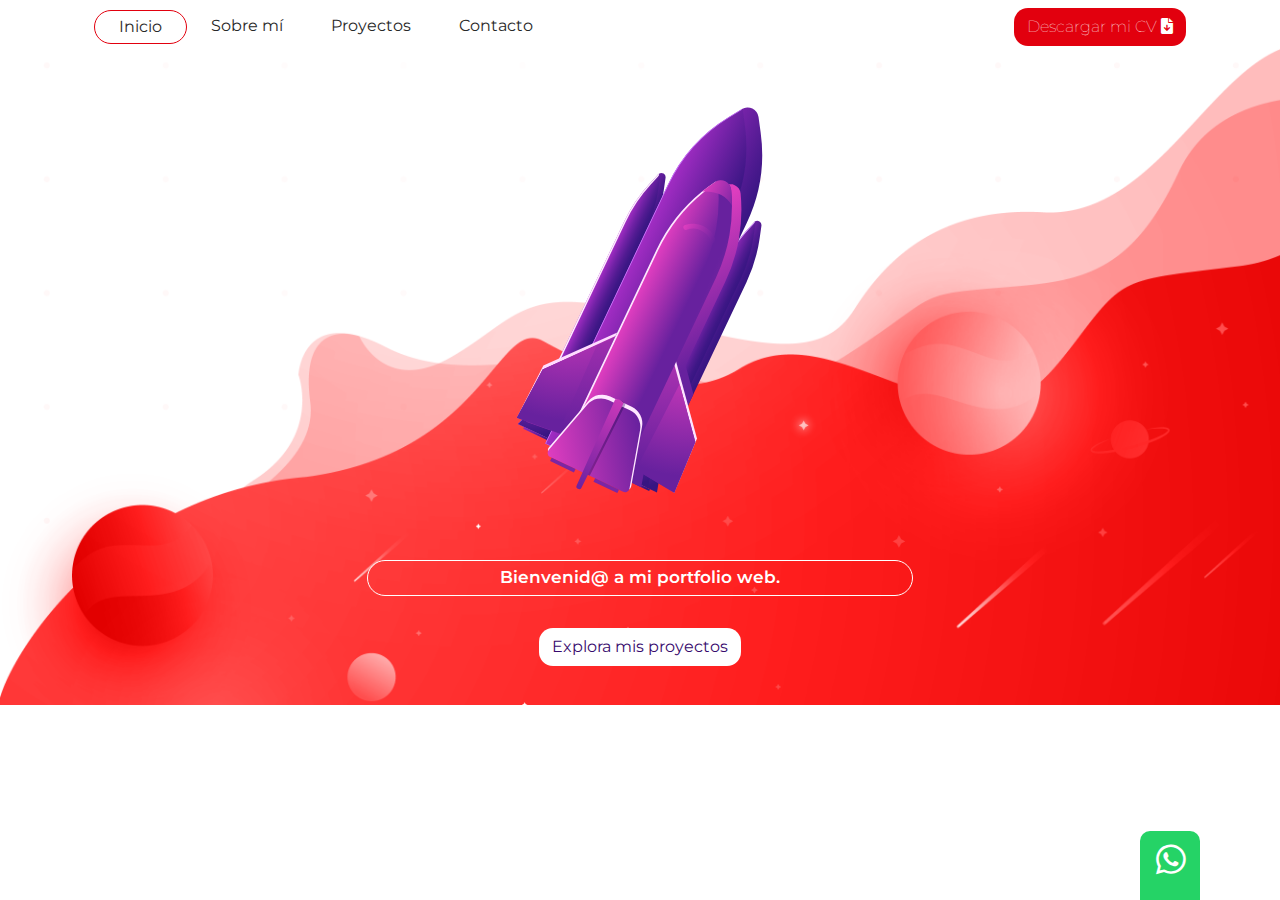
<file: index.html>
<!DOCTYPE html>
<html lang="es">

<head>
    <meta charset="UTF-8">
    <meta http-equiv="X-UA-Compatible" content="IE=edge">
    <meta name="viewport" content="width=device-width, initial-scale=1.0">
    <title>Inicio</title>
    <link rel="stylesheet" href="css/fontawesome/css/all.min.css">
    <link rel="stylesheet" href="css/fontawesome/css/fontawesome.min.css">
    <link rel="stylesheet" href="css/bootstrap/css/bootstrap.min.css">
    <script src="css/bootstrap/js/bootstrap.bundle.min.js"></script>
    <link rel="stylesheet" href="css/estilos.css">
</head>

<body id="inicio">
    <header class="container">
        <nav class="navbar navbar-expand-md mb-4">
            <div class="container-fluid">
                <button class="navbar-toggler" type="button" data-bs-toggle="collapse" data-bs-target="#navbarCollapse"
                    aria-controls="navbarCollapse" aria-expanded="false" aria-label="Toggle navigation">
                    <i class="fa-solid fa-bars"></i>
                    <span class="navbar-toggler-icon"></span>
                </button>
                <div class="collapse navbar-collapse" id="navbarCollapse">
                    <ul class="navbar-nav me-auto mb-2 mb-md-0">
                        <li class="nav-item">
                            <a class="nav-link px-4 py-1 active" aria-current="page" href="index.html">Inicio</a>
                        </li>
                        <li class="nav-item">
                            <a class="nav-link px-4 py-1" href="sobre-mi.html">Sobre mí</a>
                        </li>
                        <li class="nav-item">
                            <a class="nav-link px-4 py-1" href="proyectos.html">Proyectos</a>
                        </li>
                        <li class="nav-item">
                            <a class="nav-link px-4 py-1" href="contacto.html">Contacto</a>
                        </li>
                    </ul>
                    <div class="d-flex">
                        <a class="btn btn-rojo">Descargar mi CV <i class="fa-solid fa-file-arrow-down"></i></a>
                    </div>
                </div>
            </div>
        </nav>
    </header>
    <main class="container">
        <div class="row">
            <div class="col-12 mt-4 text-center div-cohete">
                <a href="proyectos.html"><img src="images/cohete.svg" class="cohete"></a>
            </div>
        </div>
        <div class="row">
            <div class="col-12 col-sm-6 my-4 mt-sm-5 text-center offset-sm-3 mb-3">
                <div class="input-home">
                    <p class="p-1">Bienvenid@ a mi portfolio web.</p>
                </div>
            </div>
        </div>
        <div class="row">
            <div class="col-12 text-center">
                <a href="proyectos.html" class="btn btn-blanco shadow-btn">Explora mis proyectos</a>
            </div>
        </div>
    </main>
    <footer class="container mt-5">
        <div class="row">
            <div class="col-12 col-sm-3">
                <a href="https://github.com" title="GitHub">
                    <i class="fa-brands fa-github mx-2"></i></a>

                <a href="https://www.linkedin.com/in/iñaki-iezzi-201275236/" title="Linkedin" target="_blank">
                    <i class="fa-brands fa-linkedin-in"></i></a>
            </div>
            <div class="col-12 col-sm-3">Sponsor <a href="https://depcsuite.com">DePC Suite</a></div>
            <div class="col-12 col-sm-3"><a href="mailto:iezzi.2011@hotmail.com>">iezzi.2011@hotmail.com</a></div>
        </div>
    </footer>
    <div class="whatsapp pt-2 pb-3 px-3">
        <a href="https://wa.me/542236169894" </a>
            <i class="fa-brands fa-whatsapp"></i>
    </div>
</body>

</html>
</file>
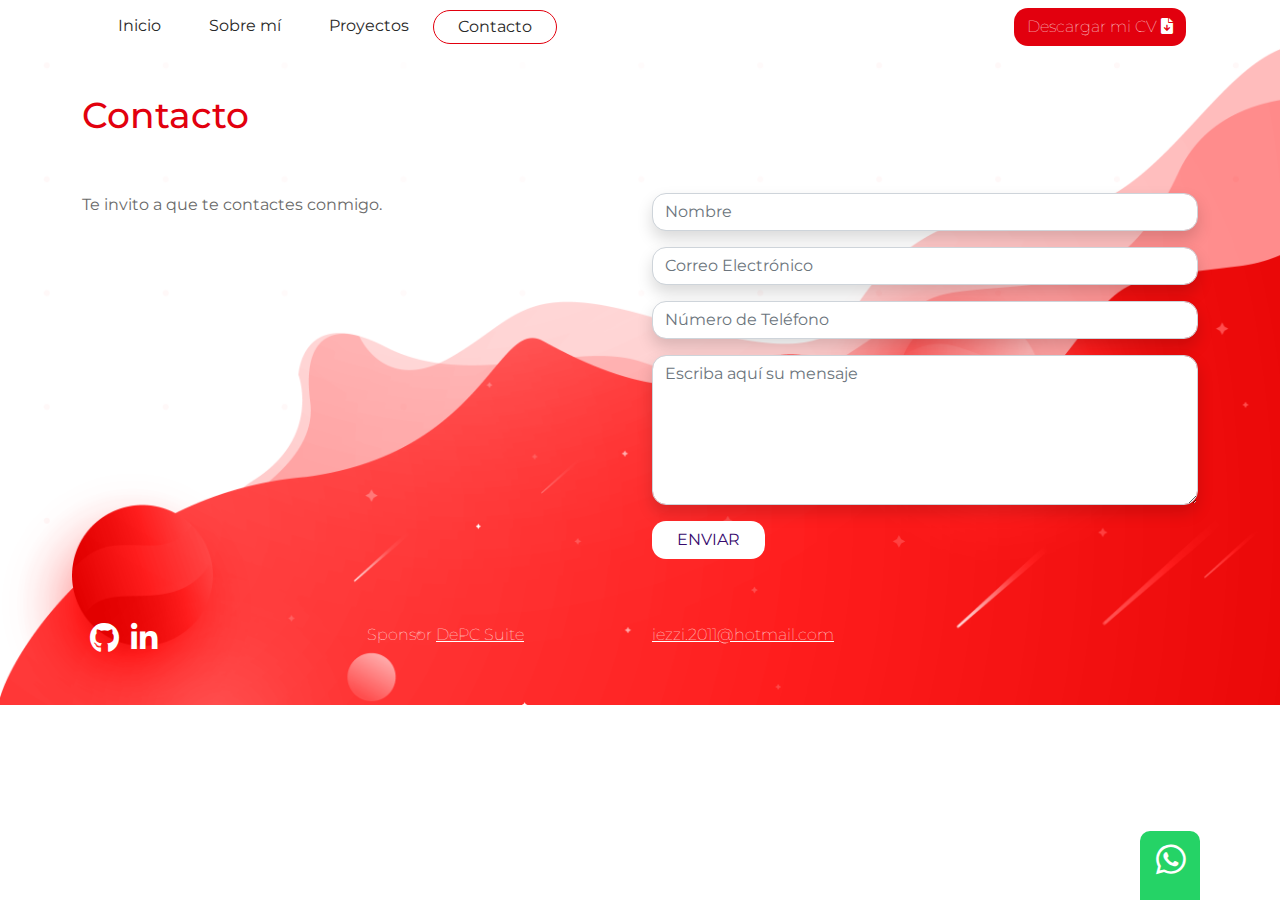
<file: contacto.html>
<!DOCTYPE html>
<html lang="es">

<head>
    <meta charset="UTF-8">
    <meta http-equiv="X-UA-Compatible" content="IE=edge">
    <meta name="viewport" content="width=device-width, initial-scale=1.0">
    <title>Contacto</title>
    <link rel="stylesheet" href="css/fontawesome/css/all.min.css">
    <link rel="stylesheet" href="css/fontawesome/css/fontawesome.min.css">
    <link rel="stylesheet" href="css/bootstrap/css/bootstrap.min.css">
    <script src="css/bootstrap/js/bootstrap.bundle.min.js"></script>
    <link rel="stylesheet" href="css/estilos.css">
</head>

<body id="contacto">
    <header class="container">
        <nav class="navbar navbar-expand-md mb-4">
            <div class="container-fluid">
                <button class="navbar-toggler" type="button" data-bs-toggle="collapse" data-bs-target="#navbarCollapse"
                    aria-controls="navbarCollapse" aria-expanded="false" aria-label="Toggle navigation">
                    <i class="fa-solid fa-bars"></i>
                    <span class="navbar-toggler-icon"></span>
                </button>
                <div class="collapse navbar-collapse" id="navbarCollapse">
                    <ul class="navbar-nav me-auto mb-2 mb-md-0">
                        <li class="nav-item">
                            <a class="nav-link px-4 py-1" aria-current="page" href="index.html">Inicio</a>
                        </li>
                        <li class="nav-item">
                            <a class="nav-link px-4 py-1" href="sobre-mi.html">Sobre mí</a>
                        </li>
                        <li class="nav-item">
                            <a class="nav-link px-4 py-1" href="proyectos.html">Proyectos</a>
                        </li>
                        <li class="nav-item">
                            <a class="nav-link px-4 py-1 active" href="contacto.html">Contacto</a>
                        </li>
                    </ul>
                    <div class="d-flex">
                        <a class="btn btn-rojo">Descargar mi CV <i class="fa-solid fa-file-arrow-down"></i></a>
                    </div>
                </div>
            </div>
        </nav>
    </header>
    <main class="container">
        <div class="row">
            <div class="col-12 pt-3 pb-5">
                <h1>Contacto</h1>
            </div>
        </div>
        <div class="row">
            <div class="col-12 col-sm-6">
                <p>Te invito a que te contactes conmigo.</p>
            </div>
            <div class="col-12 col-sm-6">
                <form action="" method="post">
                    <div class="mb-3">
                        <input type="text" name="txtNombre" id="txtNombre" placeholder="Nombre"
                            class="form-control shadow">
                    </div>
                    <div class="mb-3">
                        <input type="email" name="txtCorreo" id="txtCorreo" placeholder="Correo Electrónico"
                            class="form-control shadow">
                    </div>
                    <div class="mb-3">
                        <input type="tel" name="txtTelefono" id="txtTelefono" placeholder="Número de Teléfono"
                            class="form-control shadow">
                    </div>
                    <div class="mb-3">
                        <textarea name="txtMensansaje" id="txtMensansaje" placeholder="Escriba aquí su mensaje"
                            class="form-control shadow"></textarea>
                    </div>
                    <div class="mb-3">
                        <button type="submit" id="btnEnviar" name="btnEnviar"
                            class="btn btn-blanco shadow-btn-C px-4">ENVIAR</button>
                    </div>
                </form>
            </div>
        </div>
    </main>
    <footer class="container mt-5">
        <div class="row">
            <div class="col-12 col-sm-3">
                <a href="https://github.com" title="GitHub">
                    <i class="fa-brands fa-github mx-2"></i></a>

                <a href="https://www.linkedin.com/in/iñaki-iezzi-201275236/" title="Linkedin" target="_blank">
                    <i class="fa-brands fa-linkedin-in"></i></a>
            </div>
            <div class="col-12 col-sm-3">Sponsor <a href="https://depcsuite.com">DePC Suite</a></div>
            <div class="col-12 col-sm-3"><a href="mailto:iezzi.2011@hotmail.com>">iezzi.2011@hotmail.com</a></div>
        </div>
    </footer>
    <div class="whatsapp pt-2 pb-3 px-3">
        <a href="https://wa.me/542236169894" </a>
            <i class="fa-brands fa-whatsapp"></i>
    </div>
</body>

</html>
</file>
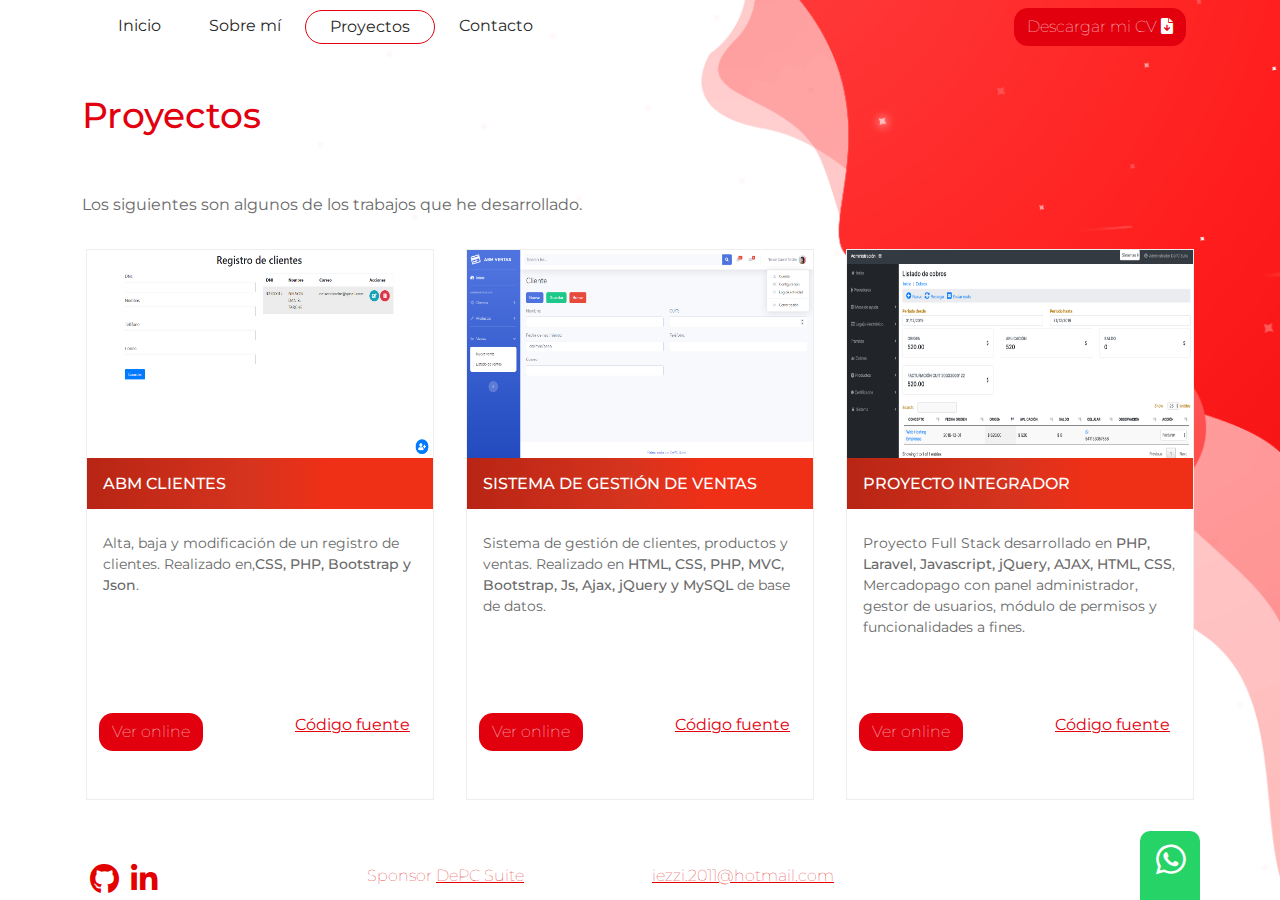
<file: proyectos.html>
<!DOCTYPE html>
<html lang="es">

<head>
    <meta charset="UTF-8">
    <meta http-equiv="X-UA-Compatible" content="IE=edge">
    <meta name="viewport" content="width=device-width, initial-scale=1.0">
    <title>Proyectos</title>
    <link rel="stylesheet" href="css/fontawesome/css/all.min.css">
    <link rel="stylesheet" href="css/fontawesome/css/fontawesome.min.css">
    <link rel="stylesheet" href="css/bootstrap/css/bootstrap.min.css">
    <script src="css/bootstrap/js/bootstrap.bundle.min.js"></script>
    <link rel="stylesheet" href="css/estilos.css">
</head>

<body id="proyectos">
    <header class="container">
        <nav class="navbar navbar-expand-md mb-4">
            <div class="container-fluid">
                <button class="navbar-toggler" type="button" data-bs-toggle="collapse" data-bs-target="#navbarCollapse"
                    aria-controls="navbarCollapse" aria-expanded="false" aria-label="Toggle navigation">
                    <i class="fa-solid fa-bars"></i>
                    <span class="navbar-toggler-icon"></span>
                </button>
                <div class="collapse navbar-collapse" id="navbarCollapse">
                    <ul class="navbar-nav me-auto mb-2 mb-md-0">
                        <li class="nav-item">
                            <a class="nav-link px-4 py-1" aria-current="page" href="index.html">Inicio</a>
                        </li>
                        <li class="nav-item">
                            <a class="nav-link px-4 py-1" href="sobre-mi.html">Sobre mí</a>
                        </li>
                        <li class="nav-item">
                            <a class="nav-link px-4 py-1 active" href="proyectos.html">Proyectos</a>
                        </li>
                        <li class="nav-item">
                            <a class="nav-link px-4 py-1" href="contacto.html">Contacto</a>
                        </li>
                    </ul>
                    <div class="d-flex">
                        <a class="btn btn-rojo">Descargar mi CV <i class="fa-solid fa-file-arrow-down"></i></a>
                    </div>
                </div>
            </div>
        </nav>
    </header>
    <main class="container">
        <div class="row">
            <div class="col-12 pt-3 pb-5">
                <h1>Proyectos</h1>
            </div>
        </div>
        <div class="row">
            <div class="col-12 col-sm-6">
                <p>Los siguientes son algunos de los trabajos que he desarrollado.</p>
            </div>
        </div>
        <div class="row">
            <div class="col-12 col-sm-4 p-3">
                <div class="proyecto">
                    <img src="images/abmclientes.png" alt="ABMclientes" class="img-fluid">
                    <h2 class="p-3 d-block">ABM Clientes</h2>
                    <p class="p-3 pb-5 d-block">Alta, baja y modificación de un registro de clientes. Realizado
                        en,<span>CSS, PHP, Bootstrap y Json</span>.</p>
                    <div class="row my-5">
                        <div class="col-6 ps-4">
                            <a href="" target="_blank" class="btn btn-rojo">Ver online</a>
                        </div>
                        <div class="col-6 text-center">
                            <a href="" target="_blank">Código fuente</a>
                        </div>
                    </div>
                </div>
            </div>
            <div class="col-12 col-sm-4 p-3">
                <div class="proyecto">
                    <img src="images/abmventas.png" alt="ABMventas" class="img-fluid">
                    <h2 class="p-3 d-block">SISTEMA DE GESTIÓN DE VENTAS</h2>
                    <p class="p-3 pb-5 d-block">Sistema de gestión de clientes, productos y ventas. Realizado en
                        <span>HTML, CSS, PHP, MVC, Bootstrap, Js, Ajax, jQuery y MySQL</span> de base de datos.</p>
                    <div class="row my-5">
                        <div class="col-6 ps-4">
                            <a href="" target="_blank" class="btn btn-rojo">Ver online</a>
                        </div>
                        <div class="col-6 text-center">
                            <a href="" target="_blank">Código fuente</a>
                        </div>
                    </div>
                </div>
            </div>
            <div class="col-12 col-sm-4 p-3">
                <div class="proyecto">
                    <img src="images/proyecto-integrador.png" alt="ABMclientes" class="img-fluid">
                    <h2 class="p-3 d-block">PROYECTO INTEGRADOR</h2>
                    <p class="p-3 pb-5 d-block">Proyecto Full Stack desarrollado en <span>PHP, Laravel, Javascript,
                            jQuery, AJAX, HTML, CSS</span>, Mercadopago con panel administrador, gestor de usuarios,
                        módulo de permisos y funcionalidades a fines.</p>
                    <div class="row my-5">
                        <div class="col-6 ps-4">
                            <a href="" target="_blank" class="btn btn-rojo">Ver online</a>
                        </div>
                        <div class="col-6 text-center">
                            <a href="" target="_blank">Código fuente</a>
                        </div>
                    </div>
                </div>
            </div>
        </div>
    </main>
    <footer class="container mt-5">
        <div class="row">
            <div class="col-12 col-sm-3">
                <a href="https://github.com" title="GitHub">
                    <i class="fa-brands fa-github mx-2"></i></a>

                <a href="https://www.linkedin.com/in/iñaki-iezzi-201275236/" title="Linkedin" target="_blank">
                    <i class="fa-brands fa-linkedin-in"></i></a>
            </div>
            <div class="col-12 col-sm-3">Sponsor <a href="https://depcsuite.com">DePC Suite</a></div>
            <div class="col-12 col-sm-3"><a href="mailto:iezzi.2011@hotmail.com>">iezzi.2011@hotmail.com</a></div>
        </div>
    </footer>
    <div class="whatsapp pt-2 pb-3 px-3">
        <a href="https://wa.me/542236169894" </a>
            <i class="fa-brands fa-whatsapp"></i>
    </div>
</body>

</html>
</file>
<file: css/estilos.css>
@import url('https://fonts.googleapis.com/css2?family=Montserrat:ital,wght@0,100;0,200;0,300;0,400;0,500;0,600;0,700;0,800;0,900;1,100;1,200;1,300;1,400;1,500;1,600;1,700;1,800;1,900&display=swap');

body {
    font-family: 'Montserrat', sans-serif;
}

/*Estilos para navegador*/
nav .nav-link {
    color: #282828;
}

nav .active {
    border: 1px solid #e2000e;
    border-radius: 20px;
}

.btn-rojo {
    background-color: #e2000e;
    color: white !important;
    font-weight: 100;
}

.btn-rojo:hover {
    color: white;
    background-color: #370a6d;
}

/*Estilos Botones*/
.btn {
    border-radius: 14px;
}

.btn-blanco {
    background-color: white;
    color: #370a6d;
}

.btn-blanco:hover {
    color: white;
    background-color: #370a6d
}

.whatsapp {
    background-color: #25d366;
    color: white;
    width: 60px;
    border-top-left-radius: 10px;
    border-top-right-radius: 10px;
    font-size: 30px;
    text-align: center;
    padding: 8px 0 15px 0;
    right: 80px;
    position: fixed;
    bottom: 0px;
}

.fa-whatsapp {
    font-size: 34px;
    color: white;
}

/*Estilos generales*/
h1 {
    color: #e2000e;
    font-size: 36px;
}

h3 {
    font-size: 14px;
    color: #282828;
    font-weight: 300;
    text-align: center;
}

p {
    color: #6a6a6a;
    font-size: 16px;
}
span {
    font-weight: 500;
}

/*Estilos pagina contacto*/
#contacto {
    background-image: url('../images/fondo-contacto.png');
    background-repeat: no-repeat;
    background-size: 100%;
}

textarea {
    height: 150px;
}

.form-control {
    border-radius: 14px;
}

.shadow {
    box-shadow: 0 .5rem, 1rem;
}

@media (max-width: 750px) {
    #contacto {
        background-image: url('../images/fondo-proyectos.png');
        background-repeat: no-repeat;
        background-size: 100%;
    }
}

@media (max-width: 750px) {
    .shadow-btn-C {
        border: solid 1px lightgray;
        margin-left: 120px;
        box-shadow: 0 .5rem 1rem rgba(0, 0, 0, .15)
    }
}

/*Estilos proyectos*/
#proyectos {
    background-image: url('../images/fondo-proyectos.png');
    background-repeat: no-repeat;
    background-size: 100%;
}

.proyecto {
    border: 1px solid #eee;
    background-color: white;
}

.proyecto img {
    height: 208px;
}

.proyecto h2 {
    font-size: 16px;
    color: white;
    text-transform: uppercase;
    background: linear-gradient(to right, rgba(184,37,20,1) 0%, rgba(214,52,30,1) 47%, rgba(240,47,23,1) 70%, rgba(240,47,23,1) 100%);
}

.proyecto p {
    font-size: 14px;
    height: 148px;
}

.proyecto a {
    color: #e2000e;
}

/*Estilos sobre mí*/
#sobre-mi {
    background-image: url('../images/fondo-proyectos.png');
    background-repeat: no-repeat;
    background-size: 100%;
}

.img-circle {
    margin: 1em auto;
    display: block;
    background-color: #fff;
    padding: 8px;
    border-radius: 50%;
}

#stack-tecno {
    background: linear-gradient(to right, rgba(184, 37, 20, 1) 0%, rgba(214, 52, 30, 1) 47%, rgba(240, 47, 23, 1) 70%, rgba(240, 47, 23, 1) 100%);
}

#sobre-mi .cajas {
    height: 182px;
    background-color: white;
    border-radius: 5px;
}

#formacion-academica h2 {
    color: #E20000;
    font-weight: 400;
    font-size: 24px;
}

#formacion-academica h4 {
    color: #E20000;
    font-size: 17px;
}

.izquierda {
    text-align: left;
}

#Extras .card {
    background-color: #370A6D;
    border-radius: 15px;
    padding: 60px 0;
}

.fa-face-laugh-beam {
    color: white;
    font-size: 80px;
}

.fa-language {
    color: white;
    font-size: 80px;
    text-align: center;
}

#Extras h2 {
    font-size: 16px;
}

#Extras ul {
    color: #282828;
    font-size: 14px;
    list-style-type: none;
    padding: 0px;
}
@media (max-width: 750px) {
    #sobre-mi h2 {
        text-align: center !important;
        margin-top: 8px !important;
    }
}

/*Estilos inicio*/
#inicio {
    background-image: url('../images/fondo-contacto.png');
    background-repeat: no-repeat;
    background-size: 100%;
}

#inicio .cohete {
    height: 400px;
    margin: 0px;
    padding: 0px;
}

#inicio .cohete:hover {
    height: 405px
}

#inicio .div-cohete {
    height: 410px;
}

#inicio .input-home p {
    color: white;
    font-size: 17px;
    border: 1px solid white;
    border-radius: 50px;
    font-weight: 600;
}

@media (max-width: 750px) {
    #inicio {
        background-image: url('../images/fondo-proyectos.png');
        background-repeat: no-repeat;
        background-size: 100%;
    }
}

@media (max-width: 750px) {
    .shadow-btn {
        border: solid 1px lightgray;
        box-shadow: 0 .5rem 1rem rgba(0, 0, 0, .15)
    }
}

@media (max-width: 750px) {
    #inicio .input-home p {
        color: #E20000;
        border: 1px solid #E20000;
    }
}

/*Estilos footer*/
#proyectos footer,
#proyectos footer a {
    color: #E20000;
    font-weight: 100;
}

#proyectos footer .fa-github,
#proyectos footer .fa-linkedin-in {
    font-size: 30px;
    color: #E20000;
}

#sobre-mi footer,
#sobre-mi footer a {
    color: #E20000;
    font-weight: 100
}

#sobre-mi footer .fa-github,
#sobre-mi footer .fa-linkedin-in {
    font-size: 30px;
    color: #E20000;
}

#contacto footer,
#contacto footer a {
    color: white;
    font-weight: 100
}

#contacto footer .fa-github,
#contacto footer .fa-linkedin-in {
    font-size: 30px;
    color: white;
}

#inicio footer,
#inicio footer a {
    color: white;
    font-weight: 100
}

#inicio footer .fa-github,
#inicio footer .fa-linkedin-in {
    font-size: 30px;
    color: white;
}

@media (max-width: 750px) {
    footer a {
        color: #E20000 !important;
    }
}

@media (max-width: 750px) {
    footer {
        color: #E20000 !important;
        text-align: left !important;
    }
}

@media (max-width: 750px) {
    #contacto footer {
        color: #E20000 !important;
        text-align: center !important;
    }
}
@media (max-width: 750px) {
    #inicio footer {
        color: #E20000 !important;
        text-align: center !important;
    }
}

@media (max-width: 750px) {
    footer .fa-github {
        color: #E20000 !important;
    }
}
    @media (max-width: 750px) {
        footer .fa-linkedin-in {
            color: #E20000 !important;
        }
}
</file>
